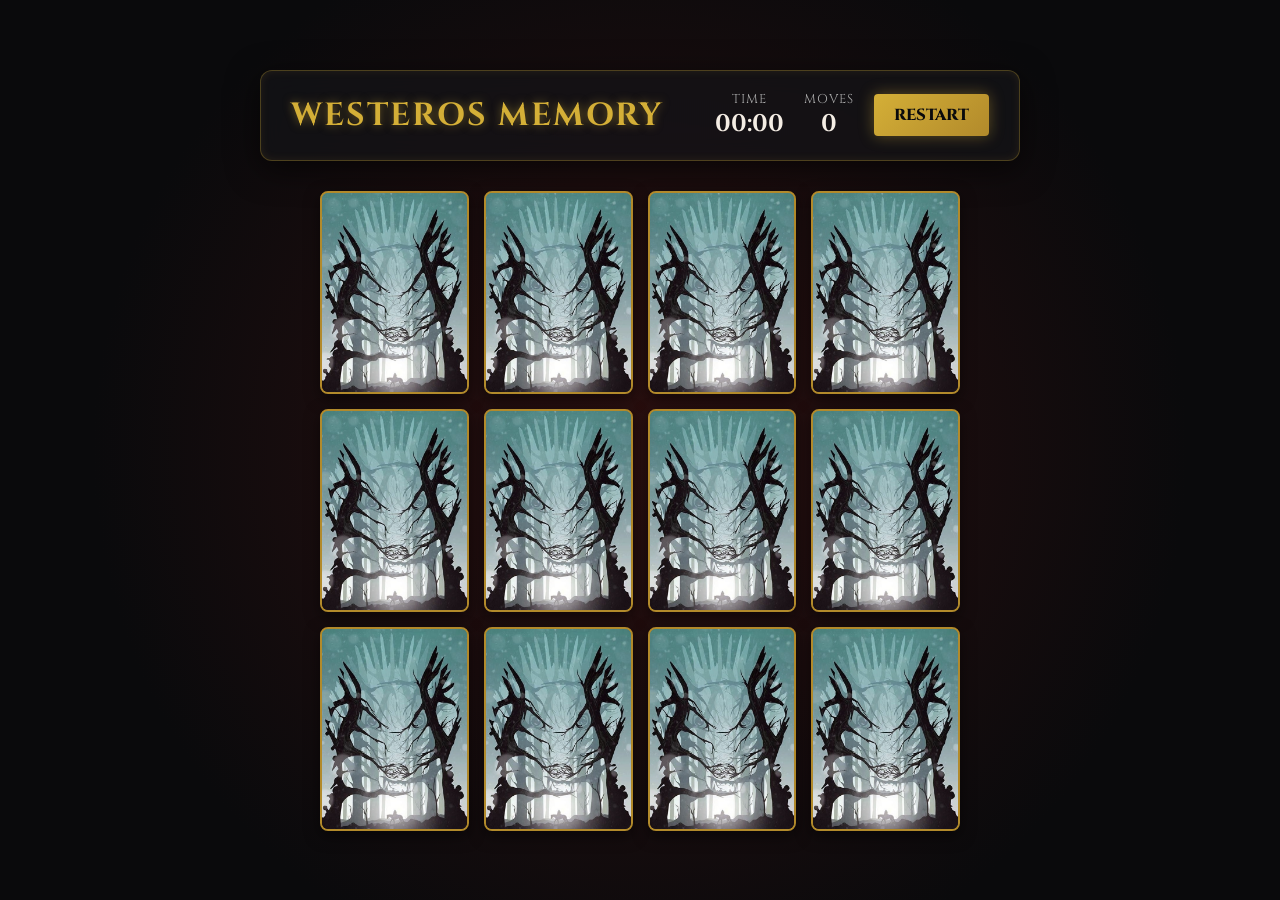
<file: index.html>
<!DOCTYPE html>
<html lang="en">
<head>
    <meta charset="UTF-8">
    <meta name="viewport" content="width=device-width, initial-scale=1.0">
    <title>Game of Thrones - Memory Game</title>
    <link rel="preconnect" href="https://fonts.googleapis.com">
    <link rel="preconnect" href="https://fonts.gstatic.com" crossorigin>
    <link href="https://fonts.googleapis.com/css2?family=Cinzel:wght@400;600;800&display=swap" rel="stylesheet">
    <link rel="stylesheet" type="text/css" media="screen" href="style.css" />
</head>
<body>
    <div class="app-background"></div>

    <div class="game-container">
        <header class="game-header glass-panel">
            <h1 class="game-title">Westeros Memory</h1>
            <div class="stats-container">
                <div class="stat-box">
                    <span class="stat-label">Time</span>
                    <span id="timer" class="stat-value">00:00</span>
                </div>
                <div class="stat-box">
                    <span class="stat-label">Moves</span>
                    <span id="moves" class="stat-value">0</span>
                </div>
                <button id="restart-btn" class="btn-primary">Restart</button>
            </div>
        </header>

        <section class="memory-game" id="game-board">
            <!-- 12 Cards -->
            <div class="memory-card" data-house="Stark">
                <div class="card-inner">
                    <img src="img/front-1.png" alt="Stark" class="front-face">
                    <img src="img/back.jpg" alt="House Crest" class="back-face">
                </div>
            </div>
            <div class="memory-card" data-house="Baratheon">
                <div class="card-inner">
                    <img src="img/front-2.png" alt="Baratheon" class="front-face">
                    <img src="img/back.jpg" alt="House Crest" class="back-face">
                </div>
            </div>
            <div class="memory-card" data-house="Tyrell">
                <div class="card-inner">
                    <img src="img/front-3.png" alt="Tyrell" class="front-face">
                    <img src="img/back.jpg" alt="House Crest" class="back-face">
                </div>
            </div>
            <div class="memory-card" data-house="Lanninster">
                <div class="card-inner">
                    <img src="img/front-4.png" alt="Lannister" class="front-face">
                    <img src="img/back.jpg" alt="House Crest" class="back-face">
                </div>
            </div>
            <div class="memory-card" data-house="Martell">
                <div class="card-inner">
                    <img src="img/front-5.png" alt="Martell" class="front-face">
                    <img src="img/back.jpg" alt="House Crest" class="back-face">
                </div>
            </div>
            <div class="memory-card" data-house="Targaryen">
                <div class="card-inner">
                    <img src="img/front-6.png" alt="Targaryen" class="front-face">
                    <img src="img/back.jpg" alt="House Crest" class="back-face">
                </div>
            </div>
            <!-- Duplicates -->
            <div class="memory-card" data-house="Stark">
                <div class="card-inner">
                    <img src="img/front-1.png" alt="Stark" class="front-face">
                    <img src="img/back.jpg" alt="House Crest" class="back-face">
                </div>
            </div>
            <div class="memory-card" data-house="Baratheon">
                <div class="card-inner">
                    <img src="img/front-2.png" alt="Baratheon" class="front-face">
                    <img src="img/back.jpg" alt="House Crest" class="back-face">
                </div>
            </div>
            <div class="memory-card" data-house="Tyrell">
                <div class="card-inner">
                    <img src="img/front-3.png" alt="Tyrell" class="front-face">
                    <img src="img/back.jpg" alt="House Crest" class="back-face">
                </div>
            </div>
            <div class="memory-card" data-house="Lanninster">
                <div class="card-inner">
                    <img src="img/front-4.png" alt="Lannister" class="front-face">
                    <img src="img/back.jpg" alt="House Crest" class="back-face">
                </div>
            </div>
            <div class="memory-card" data-house="Martell">
                <div class="card-inner">
                    <img src="img/front-5.png" alt="Martell" class="front-face">
                    <img src="img/back.jpg" alt="House Crest" class="back-face">
                </div>
            </div>
            <div class="memory-card" data-house="Targaryen">
                <div class="card-inner">
                    <img src="img/front-6.png" alt="Targaryen" class="front-face">
                    <img src="img/back.jpg" alt="House Crest" class="back-face">
                </div>
            </div>
        </section>
    </div>

    <!-- Victory Modal -->
    <div id="victory-modal" class="modal-overlay hidden">
        <div class="modal-content glass-panel">
            <h2 class="victory-title">Victory!</h2>
            <p class="victory-message">You have conquered the houses of Westeros.</p>
            <div class="final-stats">
                <p>Time: <span id="final-time">00:00</span></p>
                <p>Moves: <span id="final-moves">0</span></p>
            </div>
            <button id="play-again-btn" class="btn-primary">Play Again</button>
        </div>
    </div>

    <script src="script.js"></script>
</body>
</html>
</file>
<file: style.css>
:root {
    --gold: #d4af37;
    --dark-gold: #b28a2b;
    --blood-red: #8a0303;
    --dark-bg: #0a0a0c;
    --glass-bg: rgba(20, 20, 25, 0.7);
    --glass-border: rgba(212, 175, 55, 0.3);
    --text-light: #f4ede4;
}

* {
    padding: 0;
    margin: 0;
    box-sizing: border-box;
    font-family: 'Cinzel', serif;
}

body {
    min-height: 100vh;
    display: flex;
    justify-content: center;
    align-items: center;
    background-color: var(--dark-bg);
    color: var(--text-light);
    overflow: hidden;
    position: relative;
}

.app-background {
    position: absolute;
    top: 0;
    left: 0;
    width: 100%;
    height: 100%;
    /* Dark radial gradient imitating a torchlit room or stark dark fantasy theme */
    background: radial-gradient(circle at center, #2c1010 0%, #0a0a0c 70%);
    z-index: -2;
}

.game-container {
    width: 100%;
    max-width: 800px;
    padding: 20px;
    display: flex;
    flex-direction: column;
    gap: 30px;
    z-index: 1;
}

.glass-panel {
    background: var(--glass-bg);
    backdrop-filter: blur(12px);
    -webkit-backdrop-filter: blur(12px);
    border: 1px solid var(--glass-border);
    border-radius: 12px;
    box-shadow: 0 8px 32px 0 rgba(0, 0, 0, 0.6), inset 0 0 10px rgba(212, 175, 55, 0.1);
}

.game-header {
    display: flex;
    justify-content: space-between;
    align-items: center;
    padding: 20px 30px;
}

.game-title {
    font-size: 2rem;
    color: var(--gold);
    text-transform: uppercase;
    text-shadow: 0 0 10px rgba(212, 175, 55, 0.5);
    letter-spacing: 2px;
}

.stats-container {
    display: flex;
    gap: 20px;
    align-items: center;
}

.stat-box {
    text-align: center;
    display: flex;
    flex-direction: column;
}

.stat-label {
    font-size: 0.8rem;
    color: #aaa;
    letter-spacing: 1px;
    text-transform: uppercase;
}

.stat-value {
    font-size: 1.5rem;
    font-weight: 700;
    color: var(--text-light);
}

.btn-primary {
    background: linear-gradient(135deg, var(--gold), var(--dark-gold));
    color: var(--dark-bg);
    border: none;
    padding: 10px 20px;
    font-size: 1rem;
    font-weight: 800;
    cursor: pointer;
    border-radius: 4px;
    text-transform: uppercase;
    transition: all 0.3s ease;
    box-shadow: 0 0 15px rgba(212, 175, 55, 0.4);
}

.btn-primary:hover {
    transform: translateY(-2px);
    box-shadow: 0 0 25px rgba(212, 175, 55, 0.7);
}

.btn-primary:active {
    transform: translateY(1px);
}

.memory-game {
    display: grid;
    grid-template-columns: repeat(4, 1fr);
    grid-gap: 15px;
    width: 640px;
    height: 640px;
    margin: 0 auto;
    perspective: 1000px;
}

.memory-card {
    position: relative;
    cursor: pointer;
    perspective: 1000px;
}

.card-inner {
    width: 100%;
    height: 100%;
    position: relative;
    transform-style: preserve-3d;
    transition: transform 0.6s cubic-bezier(0.4, 0.0, 0.2, 1);
    box-shadow: 0 5px 15px rgba(0,0,0,0.5);
    border-radius: 8px;
}

.memory-card:hover .card-inner {
    box-shadow: 0 0 20px rgba(212, 175, 55, 0.5);
}

.memory-card:active .card-inner {
    transform: scale(0.95);
    transition: transform 0.1s;
}

.memory-card.flip .card-inner {
    transform: rotateY(180deg);
}

.memory-card.matched .card-inner {
    box-shadow: 0 0 25px rgba(100, 255, 100, 0.4);
    animation: matchPulse 1.5s infinite alternate;
}

@keyframes matchPulse {
    0% { box-shadow: 0 0 15px rgba(212, 175, 55, 0.4); }
    100% { box-shadow: 0 0 30px rgba(212, 175, 55, 0.8), inset 0 0 20px rgba(212, 175, 55, 0.5); }
}

.front-face,
.back-face {
    width: 100%;
    height: 100%;
    position: absolute;
    border-radius: 8px;
    backface-visibility: hidden;
    border: 2px solid var(--dark-gold);
    background: #1a1a1a;
    object-fit: contain;
    padding: 10px;
}

.front-face {
    transform: rotateY(180deg);
    background: radial-gradient(circle, #333, #111);
}

.back-face {
    background: url('img/back.jpg') center/cover;
    padding: 0;
    object-fit: cover;
}

/* Modal Styles */
.modal-overlay {
    position: fixed;
    top: 0;
    left: 0;
    width: 100%;
    height: 100%;
    background: rgba(0, 0, 0, 0.8);
    display: flex;
    justify-content: center;
    align-items: center;
    z-index: 100;
    opacity: 1;
    transition: opacity 0.5s ease;
    backdrop-filter: blur(5px);
}

.modal-overlay.hidden {
    opacity: 0;
    pointer-events: none;
}

.modal-content {
    padding: 50px;
    text-align: center;
    max-width: 500px;
    transform: scale(1);
    transition: transform 0.5s cubic-bezier(0.175, 0.885, 0.32, 1.275);
}

.modal-overlay.hidden .modal-content {
    transform: scale(0.8);
}

.victory-title {
    font-size: 3rem;
    color: var(--gold);
    margin-bottom: 10px;
    text-shadow: 0 0 20px rgba(212, 175, 55, 0.6);
}

.victory-message {
    font-size: 1.2rem;
    margin-bottom: 30px;
    color: #ccc;
}

.final-stats {
    font-size: 1.5rem;
    margin-bottom: 30px;
}

.final-stats p {
    margin: 10px 0;
}

.final-stats span {
    color: var(--gold);
    font-weight: bold;
}

@media (max-width: 700px) {
    .memory-game {
        width: 100%;
        max-width: 400px;
        height: auto;
        aspect-ratio: 1/1;
        grid-gap: 10px;
    }
    
    .game-header {
        flex-direction: column;
        gap: 15px;
    }
    
    .game-title {
        font-size: 1.5rem;
    }
    
    .front-face, .back-face {
        padding: 5px;
    }
}
</file>
